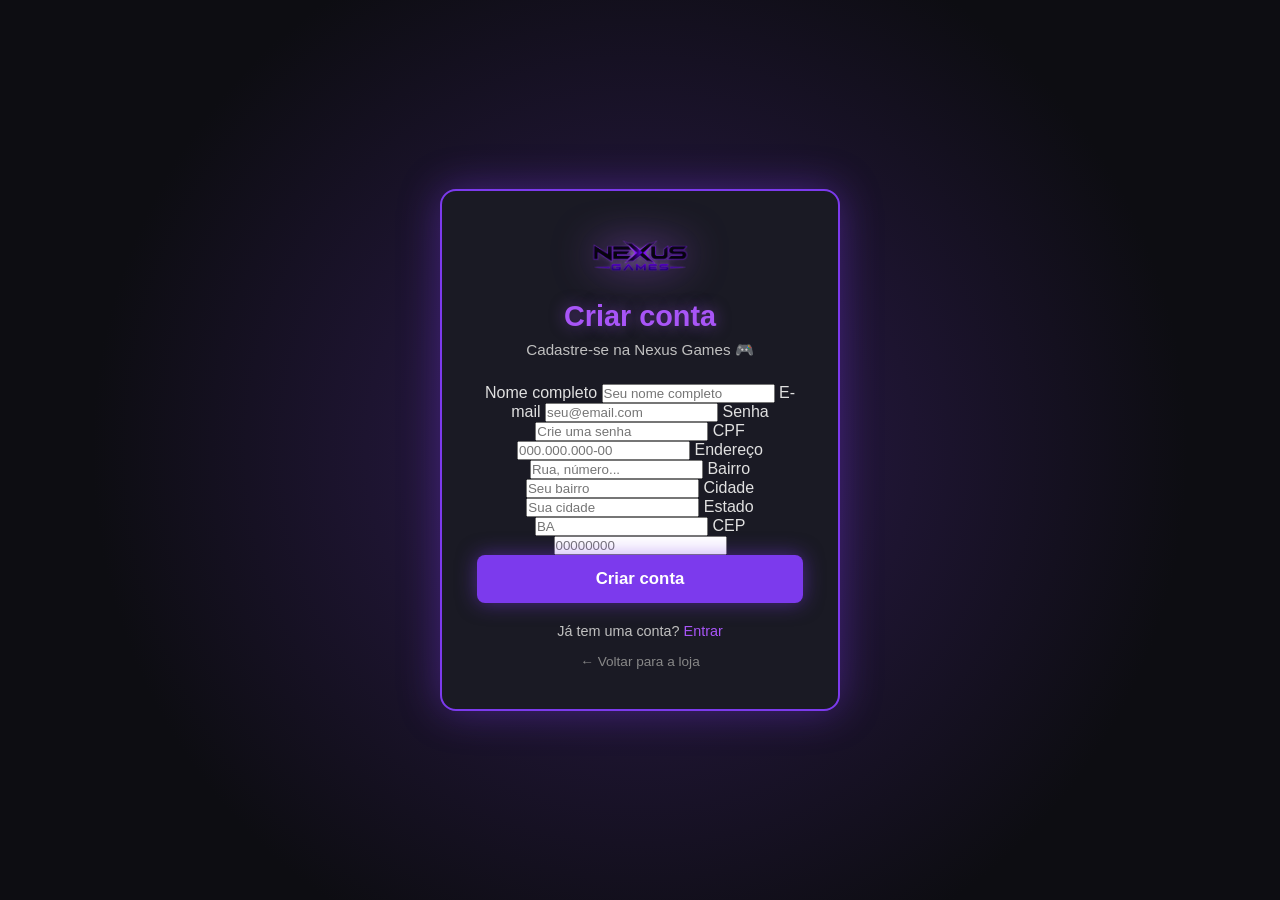
<file: Nexus Games/cadastro.html>
<!DOCTYPE html>
<html lang="pt-br">
<head>
    <meta charset="UTF-8">
    <meta name="viewport" content="width=device-width, initial-scale=1.0">
    <link rel="stylesheet" href="css/styles.css">
    <link rel="icon" href="img/ícones/Logo Nexus.png" type="image/png">
    <title>Cadastro - Nexus Games</title>
</head>

<body class="login-page">

    <div class="login-container">

        <a href="index.html">
            <img src="img/ícones/Logo Nexus.png"
                 alt="Nexus Games"
                 class="login-logo">
        </a>

        <h1 class="login-title">Criar conta</h1>

        <p class="login-subtitle">
            Cadastre-se na Nexus Games 🎮
        </p>

        <form id="cadastro-form" action="salvar_usuarios.php" method="POST">

            <label for="nome">Nome completo</label>
            <input type="text" id="nome" name="nome"
                   placeholder="Seu nome completo" required>

            <label for="email">E-mail</label>
            <input type="email" id="email" name="email"
                   placeholder="seu@email.com" required>

            <label for="senha">Senha</label>
            <input type="password" id="senha" name="senha"
                   placeholder="Crie uma senha" minlength="4" required>

            <label for="cpf">CPF</label>
            <input type="text" id="cpf" name="cpf"
                   placeholder="000.000.000-00"
                   maxlength="14"
                   required>

            <label for="endereco">Endereço</label>
            <input type="text" id="endereco" name="endereco"
                   placeholder="Rua, número..." required>

            <label for="bairro">Bairro</label>
            <input type="text" id="bairro" name="bairro"
                   placeholder="Seu bairro" required>

            <label for="cidade">Cidade</label>
            <input type="text" id="cidade" name="cidade"
                   placeholder="Sua cidade" required>

            <label for="estado">Estado</label>
            <input type="text" id="estado" name="estado"
                   placeholder="BA" maxlength="2" required>

            <label for="cep">CEP</label>
            <input type="text" id="cep" name="cep"
                   placeholder="00000000" maxlength="8" required>

            <button type="submit" class="login-btn">
                Criar conta
            </button>

        </form>

        <p class="login-footer">
            Já tem uma conta?
            <a href="login.html">Entrar</a>
        </p>

        <p class="login-voltar">
            <a href="index.html">← Voltar para a loja</a>
        </p>

    </div>
    <script src="js/scripts.js"></script>

</body>
</html>
</file>
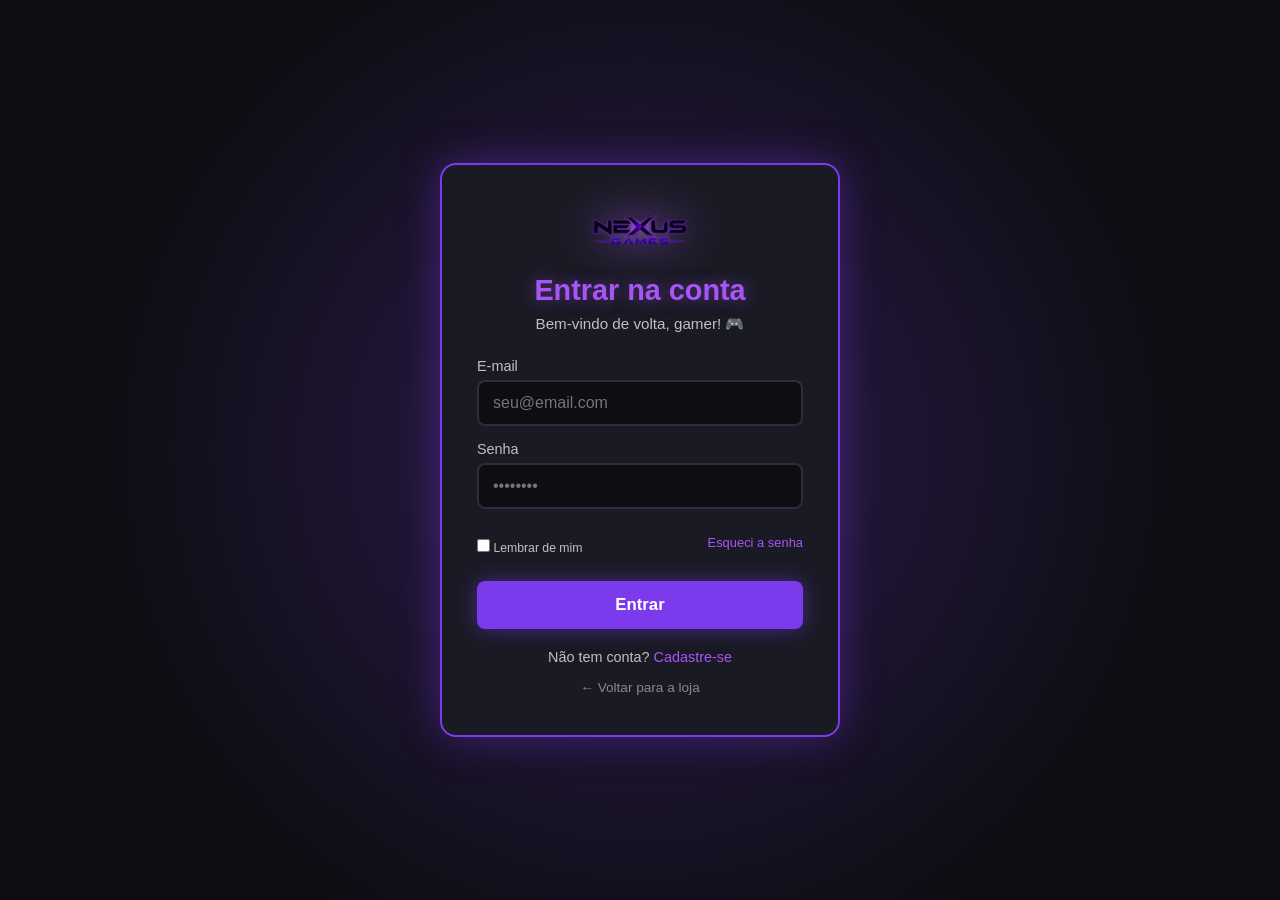
<file: Nexus Games/login.html>
<!DOCTYPE html>
<html lang="pt-br">
<head>
    <meta charset="UTF-8">
    <meta name="viewport" content="width=device-width, initial-scale=1.0">
    <link rel="stylesheet" href="css/styles.css">
    <link rel="icon" href="img/ícones/Logo Nexus.png" type="image/png">
    <title>Login - Nexus Games</title>
</head>
<body class="login-page">

    <div class="login-container">
        <a href="index.html">
            <img src="img/ícones/Logo Nexus.png" alt="Nexus Games" class="login-logo">
        </a>

        <h1 class="login-title">Entrar na conta</h1>
        <p class="login-subtitle">Bem-vindo de volta, gamer! 🎮</p>

        <form id="login-form" onsubmit="fazerLogin(event)">
            <label for="email">E-mail</label>
            <input type="email" id="email" placeholder="seu@email.com" required>

            <label for="senha">Senha</label>
            <input type="password" id="senha" placeholder="••••••••" required minlength="4">

            <div class="login-options">
                <label class="lembrar">
                    <input type="checkbox" id="lembrar"> Lembrar de mim
                </label>
                <a href="#" class="esqueci">Esqueci a senha</a>
            </div>

            <button type="submit" class="login-btn">Entrar</button>
        </form>

        <p class="login-footer">
            Não tem conta? <a href="cadastro.html">Cadastre-se</a>
        </p>

        <p class="login-voltar">
            <a href="index.html">← Voltar para a loja</a>
        </p>

        <div id="login-status" class="login-status hidden"></div>
    </div>

    <script src="js/scripts.js"></script>
</body>
</html>
</file>
<file: Nexus Games/css/styles.css>
/* ============================================
   RESET DE ESTILOS PADRÃO
   ============================================ */
* {
    margin: 0;
    padding: 0;
    box-sizing: border-box;
    list-style: none;
    font-family: 'Segoe UI', Arial, sans-serif;
}

/* ============================================
   ESTILOS GERAIS
   ============================================ */
body {
    background-color: #0d0d12;
    color: #e0e0e0;
    min-height: 100vh;
    display: flex;
    flex-direction: column;
}

a {
    color: #a855f7;
    text-decoration: none;
    transition: color 0.3s;
}

a:hover {
    color: #c084fc;
    text-decoration: underline;
}

button {
    background-color: #7c3aed;
    color: white;
    border: none;
    padding: 10px 16px;
    cursor: pointer;
    border-radius: 8px;
    font-weight: bold;
    font-size: 0.95em;
    transition: background-color 0.3s, transform 0.2s;
}

button:hover {
    background-color: #a855f7;
    transform: scale(1.05);
}

/* ============================================
   HEADER
   ============================================ */
header {
    background-color: #1a1a24;
    color: white;
    padding: 15px 30px;
    display: flex;
    align-items: center;
    justify-content: space-between;
    flex-wrap: wrap;
    border-bottom: 2px solid #7c3aed;
    box-shadow: 0 0 20px rgba(124, 58, 237, 0.4);
}

header img {
    height: 60px;
}

header h1 {
    font-size: 2em;
    color: #a855f7;
    text-shadow: 0 0 10px rgba(168, 85, 247, 0.6);
    letter-spacing: 2px;
}

header nav ul {
    display: flex;
    gap: 20px;
}

header nav ul li a {
    color: #e0e0e0;
    font-weight: 500;
    padding: 8px 12px;
    border-radius: 6px;
    transition: background-color 0.3s, color 0.3s;
}

header nav ul li a:hover {
    background-color: #7c3aed;
    color: white;
    text-decoration: none;
}

/* ============================================
   MAIN
   ============================================ */
main {
    padding: 30px;
    flex: 1;
}

/* ============================================
   BANNER
   ============================================ */
#banner {
    background: linear-gradient(135deg, #1a1a24, #2d1b4e);
    border: 2px solid #7c3aed;
    border-radius: 12px;
    padding: 40px;
    text-align: center;
    margin-bottom: 30px;
    box-shadow: 0 0 25px rgba(124, 58, 237, 0.3);
}

#banner h2 {
    font-size: 2.2em;
    color: #a855f7;
    margin-bottom: 10px;
    text-shadow: 0 0 10px rgba(168, 85, 247, 0.5);
}

#banner p {
    font-size: 1.1em;
    color: #c0c0c0;
}

/* ============================================
   BARRA DE BUSCA
   ============================================ */
#search-bar {
    width: 100%;
    padding: 12px 16px;
    font-size: 1em;
    margin-bottom: 25px;
    background-color: #1a1a24;
    border: 2px solid #7c3aed;
    border-radius: 8px;
    color: #e0e0e0;
    outline: none;
    transition: border-color 0.3s, box-shadow 0.3s;
}

#search-bar:focus {
    border-color: #a855f7;
    box-shadow: 0 0 12px rgba(168, 85, 247, 0.5);
}

#search-bar::placeholder {
    color: #888;
}

/* ============================================
   GRID DE PRODUTOS
   ============================================ */
#product-grid {
    display: grid;
    grid-template-columns: repeat(auto-fit, minmax(220px, 1fr));
    gap: 20px;
}

.product {
    background-color: #1a1a24;
    border: 1px solid #2d2d3d;
    border-radius: 12px;
    padding: 15px;
    text-align: center;
    transition: transform 0.3s, border-color 0.3s, box-shadow 0.3s;
    display: flex;
    flex-direction: column;
    justify-content: space-between;
}

.product:hover {
    transform: translateY(-5px);
    border-color: #7c3aed;
    box-shadow: 0 0 20px rgba(124, 58, 237, 0.4);
}

.product img {
    width: 100%;
    height: 200px;
    object-fit: contain;
    border-radius: 8px;
    background-color: #0d0d12;
    padding: 10px;
}

.product-name {
    font-size: 1.1em;
    margin: 12px 0 8px;
    color: #e0e0e0;
    font-weight: 600;
}

.product-price {
    font-size: 1.2em;
    color: #a855f7;
    font-weight: bold;
    margin-bottom: 12px;
}

.product button {
    width: 100%;
}

/* ============================================
   SOBRE NÓS
   ============================================ */
#sobre {
    margin-top: 40px;
    padding: 25px;
    background-color: #1a1a24;
    border-left: 4px solid #7c3aed;
    border-radius: 8px;
}

#sobre h2 {
    color: #a855f7;
    margin-bottom: 10px;
}

#sobre p {
    color: #c0c0c0;
    line-height: 1.6;
}

/* ============================================
   FOOTER
   ============================================ */
footer {
    background-color: #1a1a24;
    color: #c0c0c0;
    padding: 20px;
    text-align: center;
    border-top: 2px solid #7c3aed;
    box-shadow: 0 0 20px rgba(124, 58, 237, 0.3);
}

footer p {
    margin: 6px 0;
}

footer ul {
    display: flex;
    justify-content: center;
    gap: 15px;
    margin: 12px 0;
}

footer ul li a img {
    transition: transform 0.3s;
}

footer ul li a img:hover {
    transform: scale(1.2);
}

/* ============================================
   CHECKOUT - CARRINHO
   ============================================ */
#cart {
    background-color: #1a1a24;
    border-radius: 12px;
    padding: 25px;
    margin-bottom: 25px;
    border: 1px solid #2d2d3d;
}

.container {
    display: flex;
    align-items: center;
    gap: 15px;
}

.container h1 {
    font-size: 2em;
    color: #a855f7;
}

.container img {
    margin-right: 10px;
}

.cart-item {
    display: flex;
    align-items: center;
    gap: 15px;
    background-color: #0d0d12;
    border: 1px solid #2d2d3d;
    border-radius: 10px;
    padding: 15px;
    margin-bottom: 12px;
}

.cart-item-image {
    width: 80px;
    height: 80px;
    object-fit: contain;
    border-radius: 8px;
    background-color: #1a1a24;
    padding: 5px;
}

.cart-item-details {
    flex: 1;
    text-align: left;
}

.cart-item-details h3 {
    color: #e0e0e0;
    margin-bottom: 5px;
}

.cart-item-details p {
    color: #c0c0c0;
    font-size: 0.95em;
    margin: 3px 0;
}

.cart-item-details input[type="number"] {
    width: 60px;
    padding: 5px;
    background-color: #1a1a24;
    border: 1px solid #7c3aed;
    border-radius: 6px;
    color: #e0e0e0;
    text-align: center;
}

.cart-item button {
    background-color: #dc2626;
    padding: 8px 12px;
    font-size: 0.85em;
}

.cart-item button:hover {
    background-color: #ef4444;
}

.cart-summary {
    text-align: center;
    padding: 20px;
    background-color: #0d0d12;
    border-radius: 10px;
    margin-top: 20px;
}

.cart-summary h1 {
    color: #a855f7;
    font-size: 1.8em;
}

.cart-summary input[type="text"] {
    padding: 10px;
    background-color: #1a1a24;
    border: 2px solid #7c3aed;
    border-radius: 8px;
    color: #e0e0e0;
    outline: none;
    margin: 10px 0;
    width: 250px;
}

.cart-summary input[type="text"]:focus {
    border-color: #a855f7;
    box-shadow: 0 0 12px rgba(168, 85, 247, 0.5);
}

/* ============================================
   CHECKOUT - PAGAMENTO
   ============================================ */
#payment {
    background-color: #1a1a24;
    border-radius: 12px;
    padding: 25px;
    margin-bottom: 25px;
    border: 1px solid #2d2d3d;
}

#payment h2 {
    color: #a855f7;
    margin-bottom: 20px;
    font-size: 1.8em;
}

#payment-form label {
    color: #e0e0e0;
    cursor: pointer;
}

#payment-form input[type="radio"] {
    accent-color: #7c3aed;
    transform: scale(1.3);
    margin-right: 8px;
    cursor: pointer;
}

.payment-info {
    background-color: #0d0d12;
    padding: 15px;
    border-radius: 10px;
    margin-top: 10px;
    border-left: 4px solid #7c3aed;
}

.payment-info label {
    display: block;
    margin-bottom: 5px;
    color: #c0c0c0;
}

.payment-info input {
    width: 100%;
    padding: 10px;
    background-color: #1a1a24;
    border: 2px solid #7c3aed;
    border-radius: 8px;
    color: #e0e0e0;
    outline: none;
    margin-bottom: 10px;
}

.payment-info input:focus {
    border-color: #a855f7;
    box-shadow: 0 0 12px rgba(168, 85, 247, 0.5);
}

.hidden {
    display: none;
}

/* ============================================
   STATUS DO PAGAMENTO
   ============================================ */
#payment-status {
    background-color: #1a1a24;
    border-radius: 12px;
    padding: 25px;
    border: 2px solid #7c3aed;
    text-align: center;
    box-shadow: 0 0 25px rgba(124, 58, 237, 0.4);
}

#payment-status h2 {
    color: #a855f7;
    margin-bottom: 10px;
}

#status-message {
    font-size: 1.1em;
    color: #e0e0e0;
}

/* ============================================
   RESPONSIVIDADE
   ============================================ */
@media (max-width: 768px) {
    header {
        flex-direction: column;
        gap: 15px;
        text-align: center;
    }

    header nav ul {
        flex-wrap: wrap;
        justify-content: center;
    }

    #banner h2 {
        font-size: 1.6em;
    }

    #product-grid {
        grid-template-columns: repeat(auto-fit, minmax(160px, 1fr));
    }

    .cart-item {
        flex-direction: column;
        text-align: center;
    }

    .container h1 {
        font-size: 1.5em;
    }

    .cart-summary input[type="text"] {
        width: 100%;
    }
}
@media (max-width: 768px) {
    header {
        flex-direction: column;
        gap: 15px;
        text-align: center;
    }

    header nav ul {
        flex-wrap: wrap;
        justify-content: center;
    }

    #banner h2 {
        font-size: 1.6em;
    }

    #product-grid {
        grid-template-columns: repeat(auto-fit, minmax(160px, 1fr));
    }

    .cart-item {
        flex-direction: column;
        text-align: center;
    }

    .container h1 {
        font-size: 1.5em;
    }

    .cart-summary input[type="text"] {
        width: 100%;
    }
} 
/* ============================================
   TELA DE LOGIN
   ============================================ */
.login-page {
    display: flex;
    align-items: center;
    justify-content: center;
    min-height: 100vh;
    background: radial-gradient(circle at center, #2d1b4e 0%, #0d0d12 70%);
    padding: 20px;
}

.login-container {
    background-color: #1a1a24;
    border: 2px solid #7c3aed;
    border-radius: 16px;
    padding: 40px 35px;
    width: 100%;
    max-width: 400px;
    text-align: center;
    box-shadow: 0 0 40px rgba(124, 58, 237, 0.4);
}

.login-logo {
    width: 100px;
    margin-bottom: 15px;
    filter: drop-shadow(0 0 20px rgba(168, 85, 247, 0.7));
    transition: transform 0.3s;
}

.login-logo:hover {
    transform: scale(1.08);
}

.login-title {
    color: #a855f7;
    font-size: 1.8em;
    margin-bottom: 8px;
    text-shadow: 0 0 15px rgba(168, 85, 247, 0.5);
}

.login-subtitle {
    color: #c0c0c0;
    font-size: 0.95em;
    margin-bottom: 25px;
}

#login-form {
    text-align: left;
}

#login-form label {
    display: block;
    color: #c0c0c0;
    font-size: 0.9em;
    margin-bottom: 6px;
    margin-top: 15px;
}

#login-form input[type="email"],
#login-form input[type="password"] {
    width: 100%;
    padding: 12px 14px;
    background-color: #0d0d12;
    border: 2px solid #2d2d3d;
    border-radius: 8px;
    color: #e0e0e0;
    font-size: 1em;
    outline: none;
    transition: border-color 0.3s, box-shadow 0.3s;
}

#login-form input[type="email"]:focus,
#login-form input[type="password"]:focus {
    border-color: #7c3aed;
    box-shadow: 0 0 12px rgba(124, 58, 237, 0.5);
}

.login-options {
    display: flex;
    justify-content: space-between;
    align-items: center;
    margin: 15px 0 20px;
    font-size: 0.85em;
}

.lembrar {
    color: #c0c0c0;
    display: flex;
    align-items: center;
    gap: 6px;
    cursor: pointer;
}

.lembrar input {
    accent-color: #7c3aed;
    cursor: pointer;
}

.esqueci {
    color: #a855f7;
    font-size: 0.95em;
}

.login-btn {
    width: 100%;
    background-color: #7c3aed;
    color: white;
    padding: 14px;
    font-size: 1.05em;
    font-weight: bold;
    border: none;
    border-radius: 8px;
    cursor: pointer;
    transition: all 0.3s;
    box-shadow: 0 0 20px rgba(124, 58, 237, 0.5);
}

.login-btn:hover {
    background-color: #a855f7;
    transform: scale(1.03);
    box-shadow: 0 0 30px rgba(168, 85, 247, 0.8);
}

.login-footer {
    margin-top: 20px;
    color: #c0c0c0;
    font-size: 0.9em;
}

.login-voltar {
    margin-top: 15px;
    font-size: 0.85em;
}

.login-voltar a {
    color: #888;
}

.login-voltar a:hover {
    color: #a855f7;
}

.login-status {
    margin-top: 15px;
    padding: 10px;
    border-radius: 8px;
    font-size: 0.9em;
    text-align: center;
}

.login-status.sucesso {
    background-color: rgba(34, 197, 94, 0.2);
    border: 1px solid #22c55e;
    color: #86efac;
}

.login-status.erro {
    background-color: rgba(239, 68, 68, 0.2);
    border: 1px solid #ef4444;
    color: #fca5a5;
}

@media (max-width: 480px) {
    .login-container {
        padding: 30px 20px;
    }

    .login-title {
        font-size: 1.5em;
    }
}
</file>
